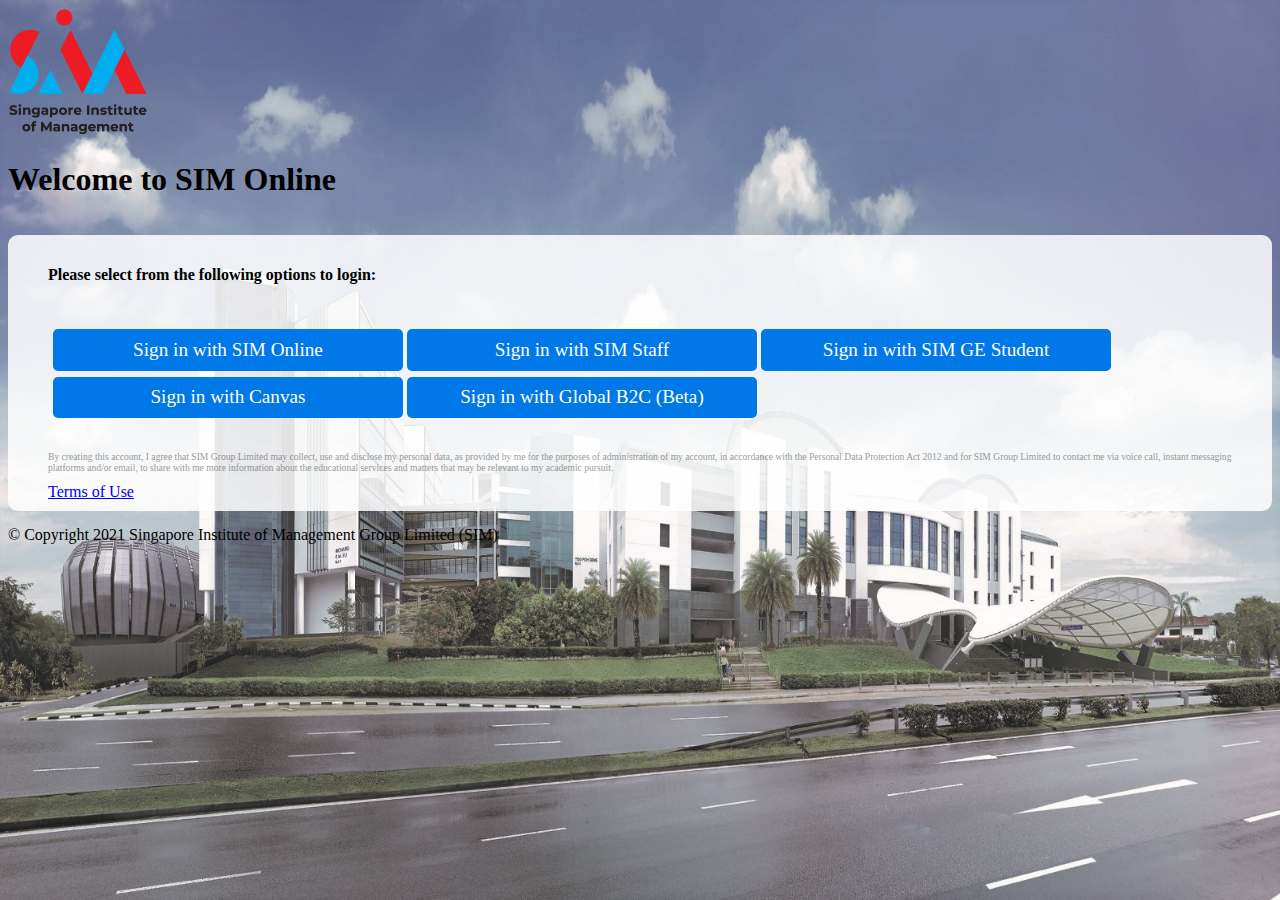
<file: index.html>
<!DOCTYPE html>
<html lang="en" class="h-100">

<head>
  <meta charset="utf-8">
  <title>SIM · Welcome</title>
  <meta name="viewport" content="width=device-width,initial-scale=1,maximum-scale=1,user-scalable=no">
  <meta http-equiv="X-UA-Compatible" content="IE=edge,chrome=1">
  <meta name="HandheldFriendly" content="true">
  <link rel="icon" href="img/favicon.ico" type="image/x-icon">
  <!-- CSS only -->
  <link href="https://cdn.jsdelivr.net/npm/bootstrap@5.0.1/dist/css/bootstrap.min.css" rel="stylesheet"
    integrity="sha384-+0n0xVW2eSR5OomGNYDnhzAbDsOXxcvSN1TPprVMTNDbiYZCxYbOOl7+AMvyTG2x" crossorigin="anonymous">
  <link href="buttons.css" rel="stylesheet">
  <link href="discovery.css" rel="stylesheet">
</head>

<body class="d-flex flex-column h-100">
  <main class="flex-shrink-0">
    <div class="container">
      <div class="d-flex align-items-center p-2 my-3">
        <img class="me-3" src="img/logo.png" />
      </div>
      <div class="row g-2 p-2">
        <div class="col-md-8 col-lg-8 p-2">
          <h1 class="fw-bold lh-1 mb-2">Welcome to SIM Online</h1>
          <div class="col-md-8 p-3 text-center boxbox">
            <h4>Please select from the following options to login:</h4>
            <div class="buttonbox">
              <p>
                <a class="pure-button pure-button-primary" data-bs-toggle="tooltip" data-bs-placement="right" title="Sign in with Azure B2C" href="https://sim-dev.instructure.com/login/saml/105">Sign in with SIM
                  Online</a>
                <a class="pure-button pure-button-primary" data-bs-toggle="tooltip" data-bs-placement="right" title="Sign in with @sim.edu.sg" href="https://sim-dev.instructure.com/login/saml/104">Sign in with SIM
                  Staff</a>
                <a class="pure-button pure-button-primary" data-bs-toggle="tooltip" data-bs-placement="right" title="Sign in with @mymail.sim.edu.sg" href="https://sim-dev.instructure.com/login/saml/109">Sign in with SIM 
                  GE Student</a>
                <a class="pure-button pure-button-primary" data-bs-toggle="tooltip" data-bs-placement="right" title="Sign in with Canvas local account" href="https://sim-dev.instructure.com/login/canvas">Sign in with 
                  Canvas</a>
				<a class="pure-button pure-button-primary" data-bs-toggle="tooltip" data-bs-placement="right" title="Sign in with Global Azure B2C (Beta)" href="https://sim-dev.instructure.com/login/saml/110">Sign in with 
                  Global B2C (Beta)</a>
              </p>
              <!--
              <p>
                <select id="studentSelection" onchange="redirectByStudentSelection();" class="pure-button pure-button-primary">
                  <option value="" default>-- Learner --</option>
                  <option value="simOnlineStudent" data-bs-toggle="tooltip" data-bs-placement="right" title="Sign in with Azure B2C">SIM Online</option>
                  <option value="simGEStudent" data-bs-toggle="tooltip" data-bs-placement="right" title="Sign in with @mymail.sim.edu.sg">SIMGE Student</option>
                  <option value="canvasStudent" data-bs-toggle="tooltip" data-bs-placement="right" title="Sign in with Canvas account">Local Canvas</option>
                </select>
              </p>
              <p>
                <select id="instructorSelection" onchange=onchange="redirectByInstructorSelection();"
                  class="pure-button pure-button-primary">
                  <option value="" default>-- Instructor --</option>
                  <option value="trainer" data-bs-toggle="tooltip" data-bs-placement="right" title="Sign in with Canvas account">Trainer</option>
                  <option value="associate" data-bs-toggle="tooltip" data-bs-placement="right" title="Sign in with @mymail.sim.edu.sg account">Associate</option>
                </select>
              </p>
              -->
            </div>
            <p class="text-mini">
              <span>By creating this account, I agree that SIM Group Limited may collect, use and disclose my personal data, as provided by me for the purposes of administration of my account, in accordance with the Personal Data Protection Act 2012 and for SIM Group Limited to contact me via voice call, instant messaging platforms and/or email, to share with me more information about the educational services and matters that may be relevant to my academic pursuit.</span>
            </p>
            <a class="fs-6" href="https://www.sim.edu.sg/Pages/Terms-of-Use.aspx" target="_">Terms of Use</a>
          </div>
        </div>
      </div>
    </div>
  </main>
  <footer class="footer mt-auto py-2 text-center">
    <div class="container">
      <span class="text-small">© Copyright 2021 Singapore Institute of Management Group Limited (SIM)</span>
    </div>
  </footer>
  <script src="https://cdn.jsdelivr.net/npm/bootstrap@5.0.2/dist/js/bootstrap.bundle.min.js" integrity="sha384-MrcW6ZMFYlzcLA8Nl+NtUVF0sA7MsXsP1UyJoMp4YLEuNSfAP+JcXn/tWtIaxVXM" crossorigin="anonymous"></script>
</body>

</html>
</file>
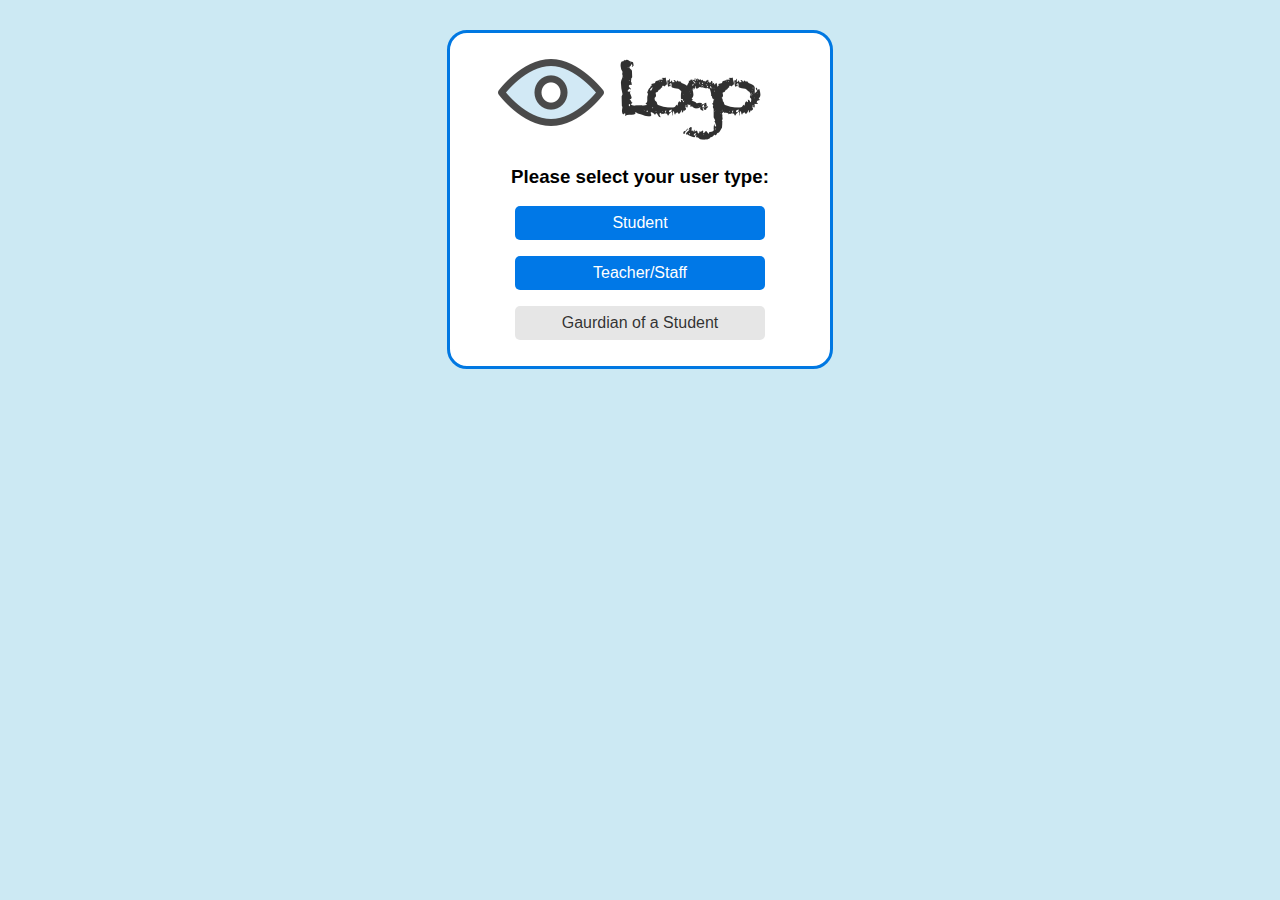
<file: example/discovery.html>
<!DOCTYPE html>
<html lang="en">
  <head>
    <meta charset="utf-8">
    <title>Select your user type to login to Canvas</title>
    <link rel="stylesheet" href="buttons.css">
    <link rel="stylesheet" href="discovery.css">
  </head>
  <body>
  <div class="content">
    <div class="boxbox">
        <img src="logo.png" />
        <h3>Please select your user type:</h3>
        <div class="buttonbox">
            <p><a class="pure-button pure-button-primary" href="https://canvas.instructure.com/login/saml">Student</a></p>
            <p><a class="pure-button pure-button-primary" href="https://canvas.instructure.com/login/saml">Teacher/Staff</a></p>
            <p><a class="pure-button" href="https://canvas.instructure.com/login/canvas">Gaurdian of a Student</a></p>
        </div>
    </div>
  </div>
  </body>
</html>
</file>
<file: buttons.css>
/*!
Pure v0.6.0
Copyright 2014 Yahoo! Inc. All rights reserved.
Licensed under the BSD License.
https://github.com/yahoo/pure/blob/master/LICENSE.md
*/
.pure-button {
    /* Structure */
    display: inline-block;
    zoom: 1;
    line-height: normal;
    white-space: nowrap;
    vertical-align: middle;
    text-align: center;
    cursor: pointer;
    -webkit-user-drag: none;
    -webkit-user-select: none;
    -moz-user-select: none;
    -ms-user-select: none;
    user-select: none;
    -webkit-box-sizing: border-box;
    -moz-box-sizing: border-box;
    box-sizing: border-box;
}

/* Firefox: Get rid of the inner focus border */
.pure-button::-moz-focus-inner {
    padding: 0;
    border: 0;
}

/*csslint outline-none:false*/

.pure-button {
    font-family: inherit;
    font-size: 120%;
    padding: 0.5em 1em;
    color: #444; /* rgba not supported (IE 8) */
    color: rgba(0, 0, 0, 0.80); /* rgba supported */
    border: 1px solid #999;  /*IE 6/7/8*/
    border: none rgba(0, 0, 0, 0);  /*IE9 + everything else*/
    background-color: #E6E6E6;
    text-decoration: none;
    border-radius: 2px;
}

.pure-button-hover,
.pure-button:hover,
.pure-button:focus {
    filter: progid:DXImageTransform.Microsoft.gradient(startColorstr='#00000000', endColorstr='#1a000000',GradientType=0);
    background-image: -webkit-gradient(linear, 0 0, 0 100%, from(transparent), color-stop(40%, rgba(0,0,0, 0.05)), to(rgba(0,0,0, 0.10)));
    background-image: -webkit-linear-gradient(transparent, rgba(0,0,0, 0.05) 40%, rgba(0,0,0, 0.10));
    background-image: -moz-linear-gradient(top, rgba(0,0,0, 0.05) 0%, rgba(0,0,0, 0.10));
    background-image: -o-linear-gradient(transparent, rgba(0,0,0, 0.05) 40%, rgba(0,0,0, 0.10));
    background-image: linear-gradient(transparent, rgba(0,0,0, 0.05) 40%, rgba(0,0,0, 0.10));
}
.pure-button:focus {
    outline: 0;
}
.pure-button-active,
.pure-button:active {
    box-shadow: 0 0 0 1px rgba(0,0,0, 0.15) inset, 0 0 6px rgba(0,0,0, 0.20) inset;
    border-color: #000\9;
}

.pure-button[disabled],
.pure-button-disabled,
.pure-button-disabled:hover,
.pure-button-disabled:focus,
.pure-button-disabled:active {
    border: none;
    background-image: none;
    filter: progid:DXImageTransform.Microsoft.gradient(enabled = false);
    filter: alpha(opacity=40);
    -khtml-opacity: 0.40;
    -moz-opacity: 0.40;
    opacity: 0.40;
    cursor: not-allowed;
    box-shadow: none;
}

.pure-button-hidden {
    display: none;
}

/* Firefox: Get rid of the inner focus border */
.pure-button::-moz-focus-inner{
    padding: 0;
    border: 0;
}

.pure-button-primary,
.pure-button-selected,
a.pure-button-primary,
a.pure-button-selected {
    background-color: rgb(0, 120, 231);
    color: #fff;
}
</file>
<file: discovery.css>
body {
    /*background-color: #d9d9d9;*/
    background-image: url('./img/background-img-grayscale.png');
    background-repeat: no-repeat;
    background-attachment: fixed;
    background-size: 100% 100%;
    background-color: rgba(255,255,255,0.25);
}

/* for debugging
div {
    border: 1px solid red;
}
*/

.content {
    width: 100%;
    text-align: center;
    margin-top: 8%;
}

.boxbox {
    /* border: 1.5px solid #999999; */
    border-radius: 10px;
    margin: 15px 0px;
    padding: 10px 40px;
    display: inline-block;
    background-color: rgba(255,255,255, 0.85);
    min-width: 400px;
}

.pure-button {
    border-radius: 5px;
    min-width: 350px;
    margin: 3px 0;
}

.buttonbox {
    margin: auto;
    min-width: 280px;
    padding: 5px;
}

.text-mini {
    font-size: 0.6em;
    opacity: 0.4;
}

/* Media Queries: Tablet Landscape */
@media screen and (max-width: 1060px) {

}

/* Media Queries: Tablet Portrait */
@media screen and (max-width: 768px) {

}
</file>
<file: example/buttons.css>
/*!
Pure v0.6.0
Copyright 2014 Yahoo! Inc. All rights reserved.
Licensed under the BSD License.
https://github.com/yahoo/pure/blob/master/LICENSE.md
*/
.pure-button {
    /* Structure */
    display: inline-block;
    zoom: 1;
    line-height: normal;
    white-space: nowrap;
    vertical-align: middle;
    text-align: center;
    cursor: pointer;
    -webkit-user-drag: none;
    -webkit-user-select: none;
    -moz-user-select: none;
    -ms-user-select: none;
    user-select: none;
    -webkit-box-sizing: border-box;
    -moz-box-sizing: border-box;
    box-sizing: border-box;
}

/* Firefox: Get rid of the inner focus border */
.pure-button::-moz-focus-inner {
    padding: 0;
    border: 0;
}

/*csslint outline-none:false*/

.pure-button {
    font-family: inherit;
    font-size: 100%;
    padding: 0.5em 1em;
    color: #444; /* rgba not supported (IE 8) */
    color: rgba(0, 0, 0, 0.80); /* rgba supported */
    border: 1px solid #999;  /*IE 6/7/8*/
    border: none rgba(0, 0, 0, 0);  /*IE9 + everything else*/
    background-color: #E6E6E6;
    text-decoration: none;
    border-radius: 2px;
}

.pure-button-hover,
.pure-button:hover,
.pure-button:focus {
    filter: progid:DXImageTransform.Microsoft.gradient(startColorstr='#00000000', endColorstr='#1a000000',GradientType=0);
    background-image: -webkit-gradient(linear, 0 0, 0 100%, from(transparent), color-stop(40%, rgba(0,0,0, 0.05)), to(rgba(0,0,0, 0.10)));
    background-image: -webkit-linear-gradient(transparent, rgba(0,0,0, 0.05) 40%, rgba(0,0,0, 0.10));
    background-image: -moz-linear-gradient(top, rgba(0,0,0, 0.05) 0%, rgba(0,0,0, 0.10));
    background-image: -o-linear-gradient(transparent, rgba(0,0,0, 0.05) 40%, rgba(0,0,0, 0.10));
    background-image: linear-gradient(transparent, rgba(0,0,0, 0.05) 40%, rgba(0,0,0, 0.10));
}
.pure-button:focus {
    outline: 0;
}
.pure-button-active,
.pure-button:active {
    box-shadow: 0 0 0 1px rgba(0,0,0, 0.15) inset, 0 0 6px rgba(0,0,0, 0.20) inset;
    border-color: #000\9;
}

.pure-button[disabled],
.pure-button-disabled,
.pure-button-disabled:hover,
.pure-button-disabled:focus,
.pure-button-disabled:active {
    border: none;
    background-image: none;
    filter: progid:DXImageTransform.Microsoft.gradient(enabled = false);
    filter: alpha(opacity=40);
    -khtml-opacity: 0.40;
    -moz-opacity: 0.40;
    opacity: 0.40;
    cursor: not-allowed;
    box-shadow: none;
}

.pure-button-hidden {
    display: none;
}

/* Firefox: Get rid of the inner focus border */
.pure-button::-moz-focus-inner{
    padding: 0;
    border: 0;
}

.pure-button-primary,
.pure-button-selected,
a.pure-button-primary,
a.pure-button-selected {
    background-color: rgb(0, 120, 231);
    color: #fff;
}
</file>
<file: example/discovery.css>
body {
    background-color: #CCE9F3;
    font-family: Arial;
}

.content {
    width: 100%;
    text-align: center;
    margin-top: 30px;
}

.boxbox {
    margin: auto!important;
    border: 3px solid #0078E2;
    border-radius: 20px;
    padding: 10px 40px;
    display: inline-block;
    background-color: white;
}

.buttonbox {
    margin: auto;
    width: 250px;
}

.pure-button {
    border-radius: 5px;
    min-width: 250px;
}
</file>
